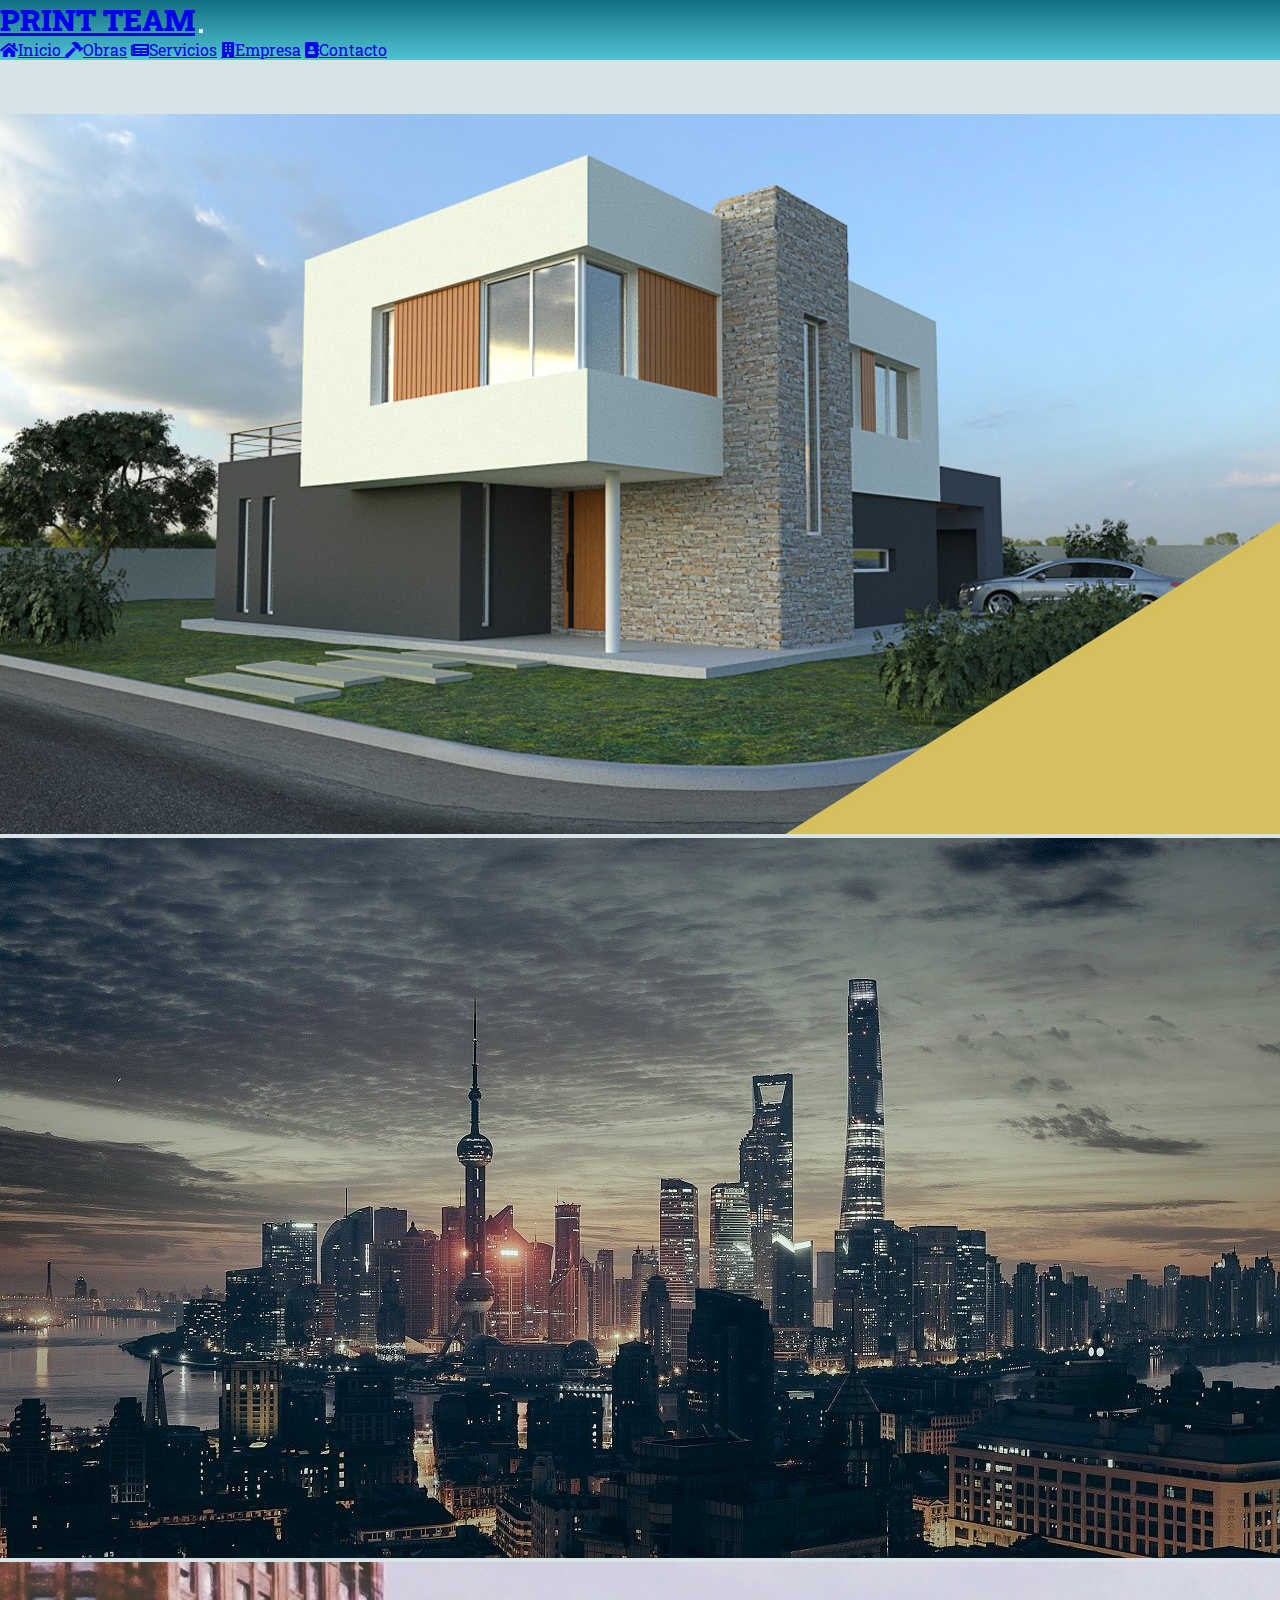
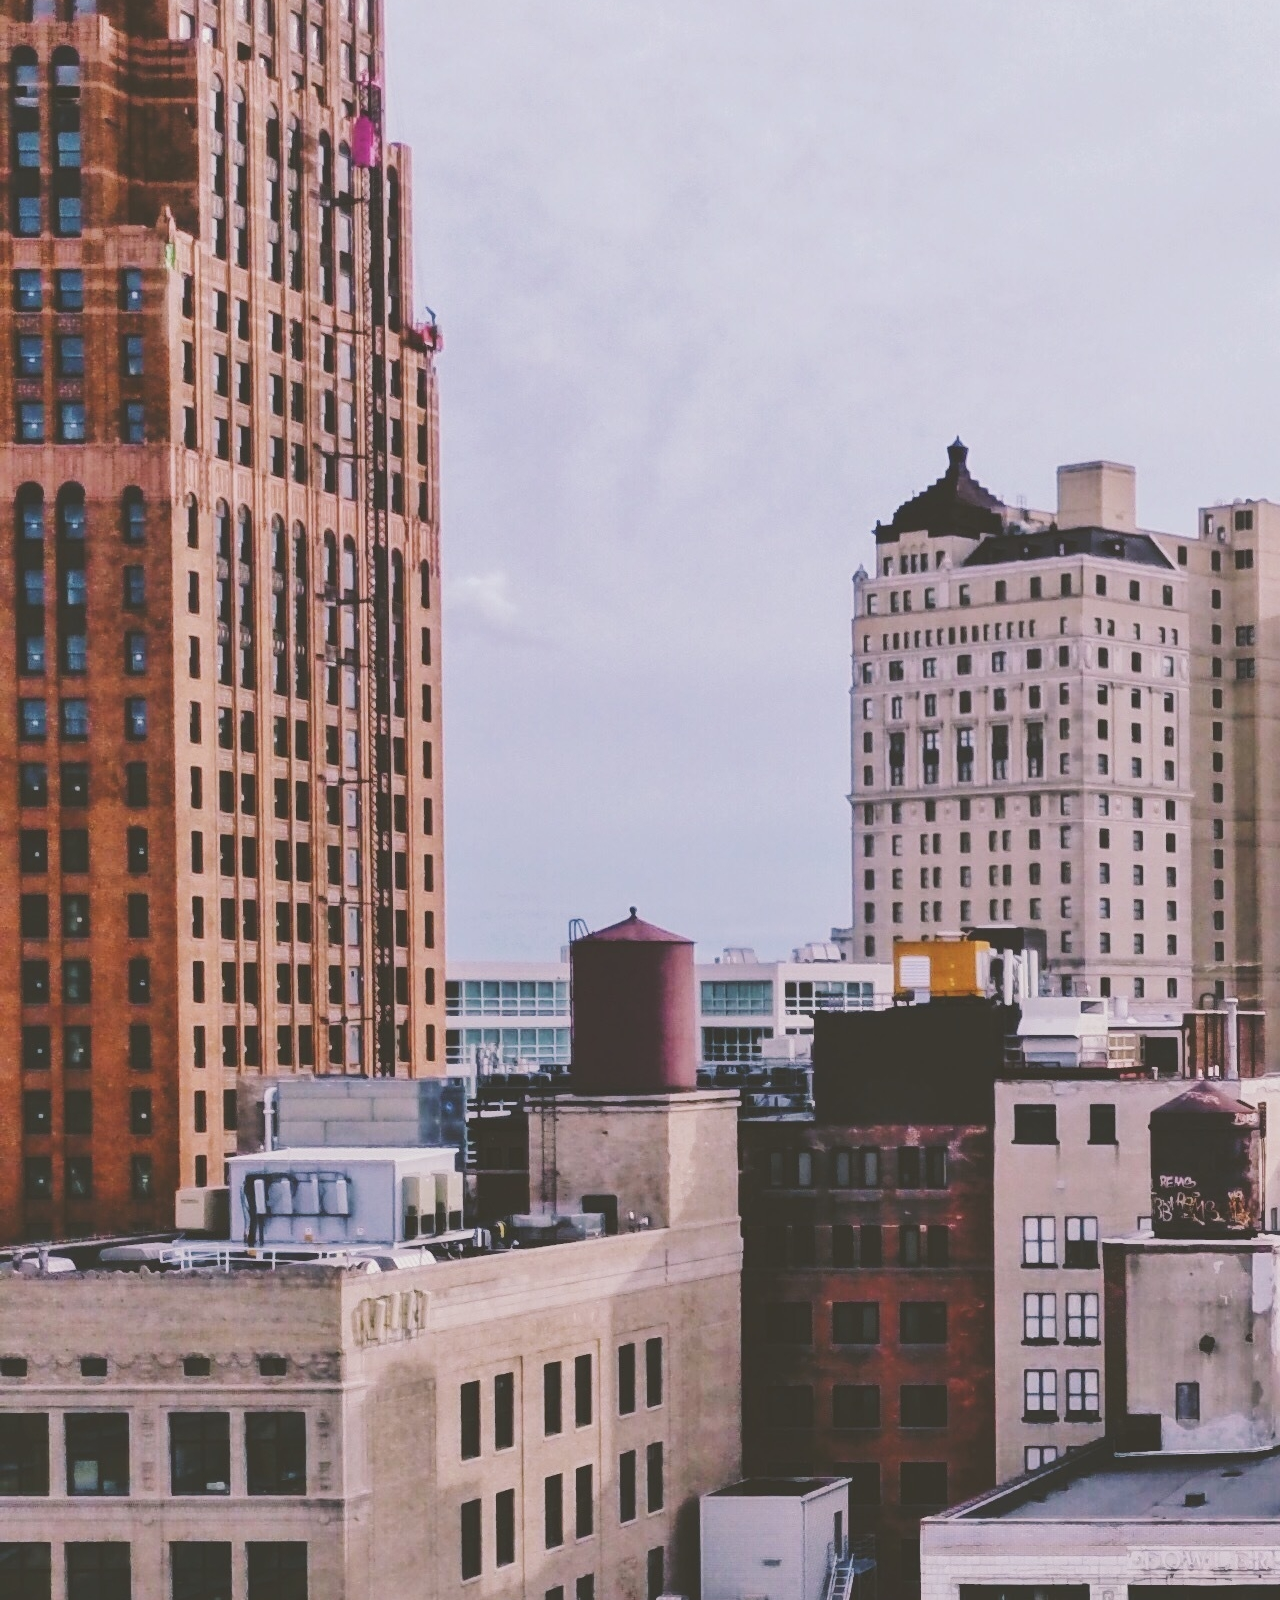
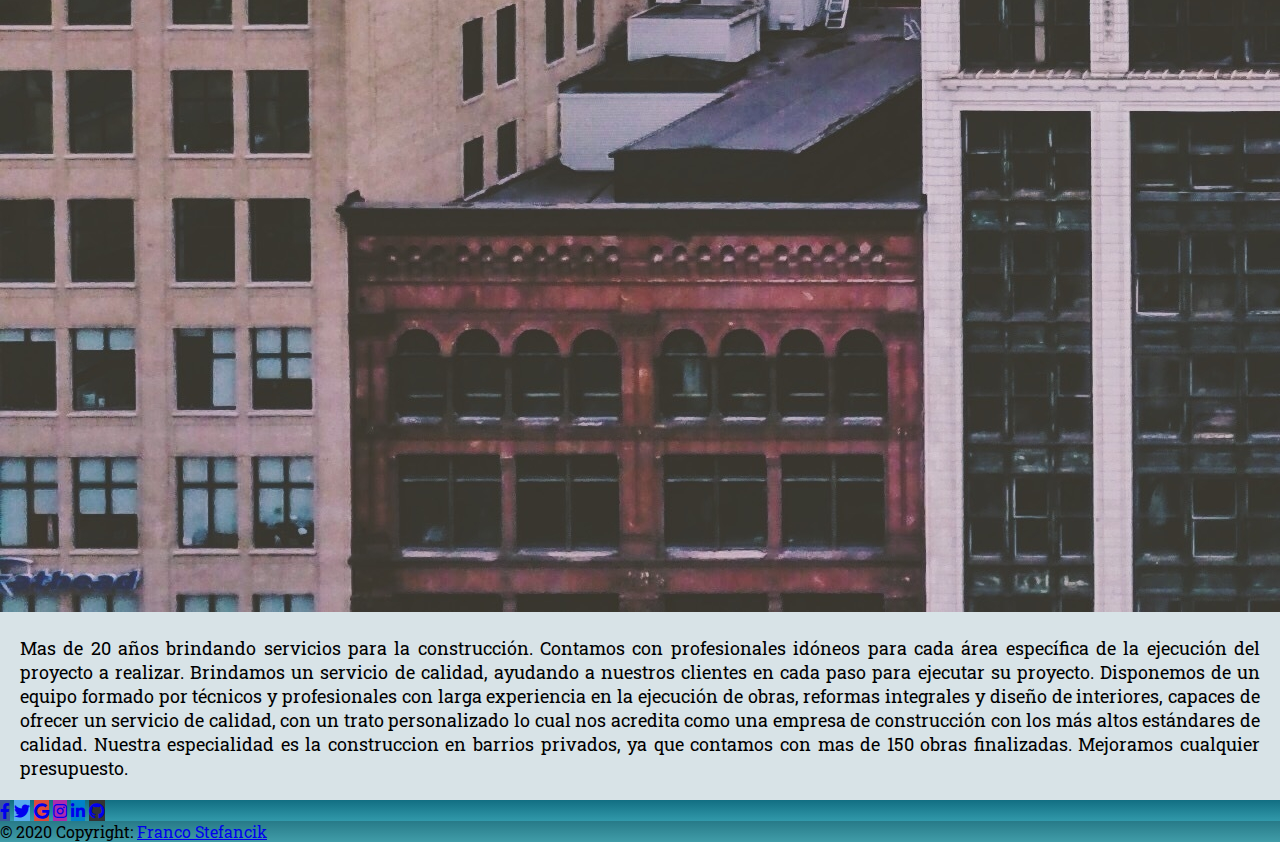
<file: index.html>
<!DOCTYPE html>
<html lang="es">
<!-- Inicio Head -->
<head>
    <meta charset="UTF-8">
    <meta http-equiv="X-UA-Compatible" content="IE=edge">
    <meta name="viewport" content="width=device-width, initial-scale=1, shrink-to-fit=no">
    <meta name="keywords" content="constructora construccion empresa constructora construir empresa construcciones barrio privado>"
    <meta name="robots" content="index">
    <meta name="author" content="Franco Stefancik">
    <meta name="description" content=" Proyectos de arquitectura para clientes Particulares y Empresas, asesoramiento. Barrios Privados. Print Team es una empresa constructora con mas de 5 años de trayectoria avalada por nuestros clientes. ">
    <title>Inicio</title>
    <link rel="preconnect" href="https://fonts.googleapis.com">
    <link rel="preconnect" href="https://fonts.gstatic.com" crossorigin>
    <link href="https://fonts.googleapis.com/css2?family=Roboto+Slab:wght@100;200;400;500;600;700;800&display=swap" rel="stylesheet">
    <link rel="stylesheet" href="https://cdn.jsdelivr.net/npm/bootstrap@4.6.0/dist/css/bootstrap.min.css" integrity="sha384-B0vP5xmATw1+K9KRQjQERJvTumQW0nPEzvF6L/Z6nronJ3oUOFUFpCjEUQouq2+l" crossorigin="anonymous">
    <link rel="stylesheet" href="https://use.fontawesome.com/releases/v5.8.1/css/all.css" />
    <link rel="stylesheet" href="css/estilo.css">
</head>
<!-- Fin Head -->
<!-- Inicio Body -->
<body>
    <!-- Inicio Header -->
    <div class="container-fluid">
    <div class="row">
        <div class="col-xs-12">
            <header class="fixed-top">
                <nav class="navbar navbar-expand-lg navbar-light bg-light navBackground">
                    <a class="navbar-brand nav__logo" href="index.html">PRINT TEAM</a>
                    <button class="navbar-toggler" type="button" data-toggle="collapse" data-target="#navbarNavAltMarkup" aria-controls="navbarNavAltMarkup" aria-expanded="false" aria-label="Toggle navigation">
                    <span class="navbar-toggler-icon"></span>
                    </button>
                    <div class="collapse navbar-collapse nav__sections" id="navbarNavAltMarkup">
                    <div class="navbar-nav">
                        <a class="nav-link active barraInicio__secciones inicio" href="index.html"><i class="fas fa-home"></i>Inicio <span class="sr-only">(current)</span></a>
                        <a class="nav-link barraInicio__secciones" href="views/obras.html"><i class="fas fa-hammer"></i>Obras</a>
                        <a class="nav-link barraInicio__secciones" href="views/servicios.html"><i class="fas fa-newspaper"></i>Servicios</a>
                        <a class="nav-link barraInicio__secciones" href="views/empresa.html"><i class="fas fa-building"></i>Empresa</a>
                        <a class="nav-link barraInicio__secciones" href="views/contacto.html"><i class="fas fa-address-book"></i>Contacto</a>
                    </div>
                    </div>
                </nav>    
            </header>
        </div>
    </div>
    </div>
    <!-- Cierre Header -->
    <!-- Inicio Article -->
    <article>
        <!-- Inicio Section -->
        <section>
            <div class="container-fluid pt-5 ">
                <div class="row align-items-center">
                    <div class=" paddingResponsive col-lg-6 col-xs-12 py-5">
                        <div id="carouselExampleIndicators" class="carousel slide" data-ride="carousel" >
                            <ol class="carousel-indicators">
                            <li data-target="#carouselExampleIndicators" data-slide-to="0" class="active"></li>
                            <li data-target="#carouselExampleIndicators" data-slide-to="1"></li>
                            <li data-target="#carouselExampleIndicators" data-slide-to="2"></li>
                            </ol>
                            <div class="carousel-inner">
                            <div class="carousel-item active">
                                <img src="assets/img/casaArquitectura.jpg" class="d-block w-100" alt="...">
                            </div>
                            <div class="carousel-item">
                                <img src="assets/img/ciudadAtardecer.jpg" class="d-block w-100" alt="...">
                            </div>
                            <div class="carousel-item">
                                <img src="assets/img/ciudad.jpg" class="d-block w-100" alt="...">
                            </div>
                            </div>
                            <a class="carousel-control-prev" href="#carouselExampleIndicators" role="button" data-slide="prev">
                            <span class="carousel-control-prev-icon" aria-hidden="true"></span>
                            <span class="sr-only">Previous</span>
                            </a>
                            <a class="carousel-control-next" href="#carouselExampleIndicators" role="button" data-slide="next">
                            <span class="carousel-control-next-icon" aria-hidden="true"></span>
                            <span class="sr-only">Next</span>
                            </a>
                        </div>
                    </div>
                
            
                <div class="col-lg-6 col-xs-12 pt-5 paddingResponsive__parrafo parrafoIndex">
                    <p class="parrafos">Mas de 20 años brindando servicios para la construcción.
                        Contamos con profesionales idóneos para cada área específica de la ejecución del proyecto a realizar.
                        Brindamos un servicio de calidad, ayudando a nuestros clientes en cada paso para ejecutar su proyecto. Disponemos de un equipo formado por técnicos y profesionales con larga experiencia en la ejecución de obras, reformas integrales y diseño de interiores,
                    capaces de ofrecer un servicio de calidad, con un trato personalizado lo cual nos acredita como una empresa de construcción con los más altos estándares de calidad. Nuestra especialidad es la construccion en barrios privados, ya que contamos con mas de 150 obras finalizadas. Mejoramos cualquier presupuesto. 
                    </p>
                </div>
            </div>
        </div>
        </section>
        <!-- Fin Section -->
    </article>
    <!-- Fin Article -->
    <!-- Inicio Footer -->
    <div class="container-fluid">
    <div class="row">
        <div class="col-lg-12 col-xs-12 footerPadding">
            <!-- Footer -->
            <footer class="bg-light text-center text-white footer">
                <!-- Grid container -->
                <div class="container p-4 pb-0">
                <!-- Section: Social media -->
                <section class="mb-4">
                    <!-- Facebook -->
                    <a
                    class="btn btn-primary btn-floating m-1"
                    style="background-color: #3b5998;"
                    target="_blank"
                    href="https://www.facebook.com/"
                    role="button"
                    ><i class="fab fa-facebook-f"></i
                    ></a>
            
                    <!-- Twitter -->
                    <a
                    class="btn btn-primary btn-floating m-1"
                    style="background-color: #55acee;"
                    target="_blank"
                    href="https://twitter.com/home"
                    role="button"
                    ><i class="fab fa-twitter"></i
                    ></a>
            
                    <!-- Google -->
                    <a
                    class="btn btn-primary btn-floating m-1"
                    style="background-color: #dd4b39;"
                    target="_blank"
                    href="views/erorr404.html"
                    role="button"
                    ><i class="fab fa-google"></i
                    ></a>
            
                    <!-- Instagram -->
                    <a
                    class="btn btn-primary btn-floating m-1"
                    style="background-color: #ac2bac;"
                    target="_blank"
                    href="https://www.instagram.com/"
                    role="button"
                    ><i class="fab fa-instagram"></i
                    ></a>
            
                    <!-- Linkedin -->
                    <a
                    class="btn btn-primary btn-floating m-1"
                    style="background-color: #0082ca;"
                    target="_blank"
                    href="views/erorr404.html"
                    role="button"
                    ><i class="fab fa-linkedin-in"></i
                    ></a>
                    <!-- Github -->
                    <a
                    class="btn btn-primary btn-floating m-1"
                    style="background-color: #333333;"
                    target="_blank"
                    href="views/erorr404.html"
                    role="button"
                    ><i class="fab fa-github"></i
                    ></a>
                </section>
                <!-- Section: Social media -->
                </div>
                <!-- Grid container -->
            
                <!-- Copyright -->
                <div class="text-center p-3" style="background-color: rgba(0, 0, 0, 0.2);">
                © 2020 Copyright:
                <a class="text-white" target="_blank" href="https://www.instagram.com/francostefancik/">Franco Stefancik</a>
                </div>
                <!-- Copyright -->
            </footer>
  <!-- Footer -->
        </div>
    </div>
    </div>
    <!-- Fin Footer -->
    <script src="https://code.jquery.com/jquery-3.5.1.slim.min.js" integrity="sha384-DfXdz2htPH0lsSSs5nCTpuj/zy4C+OGpamoFVy38MVBnE+IbbVYUew+OrCXaRkfj" crossorigin="anonymous"></script>
    <script src="https://cdn.jsdelivr.net/npm/bootstrap@4.6.0/dist/js/bootstrap.bundle.min.js" integrity="sha384-Piv4xVNRyMGpqkS2by6br4gNJ7DXjqk09RmUpJ8jgGtD7zP9yug3goQfGII0yAns" crossorigin="anonymous"></script>
</body>
<!-- Fin Body -->
</html>
</file>
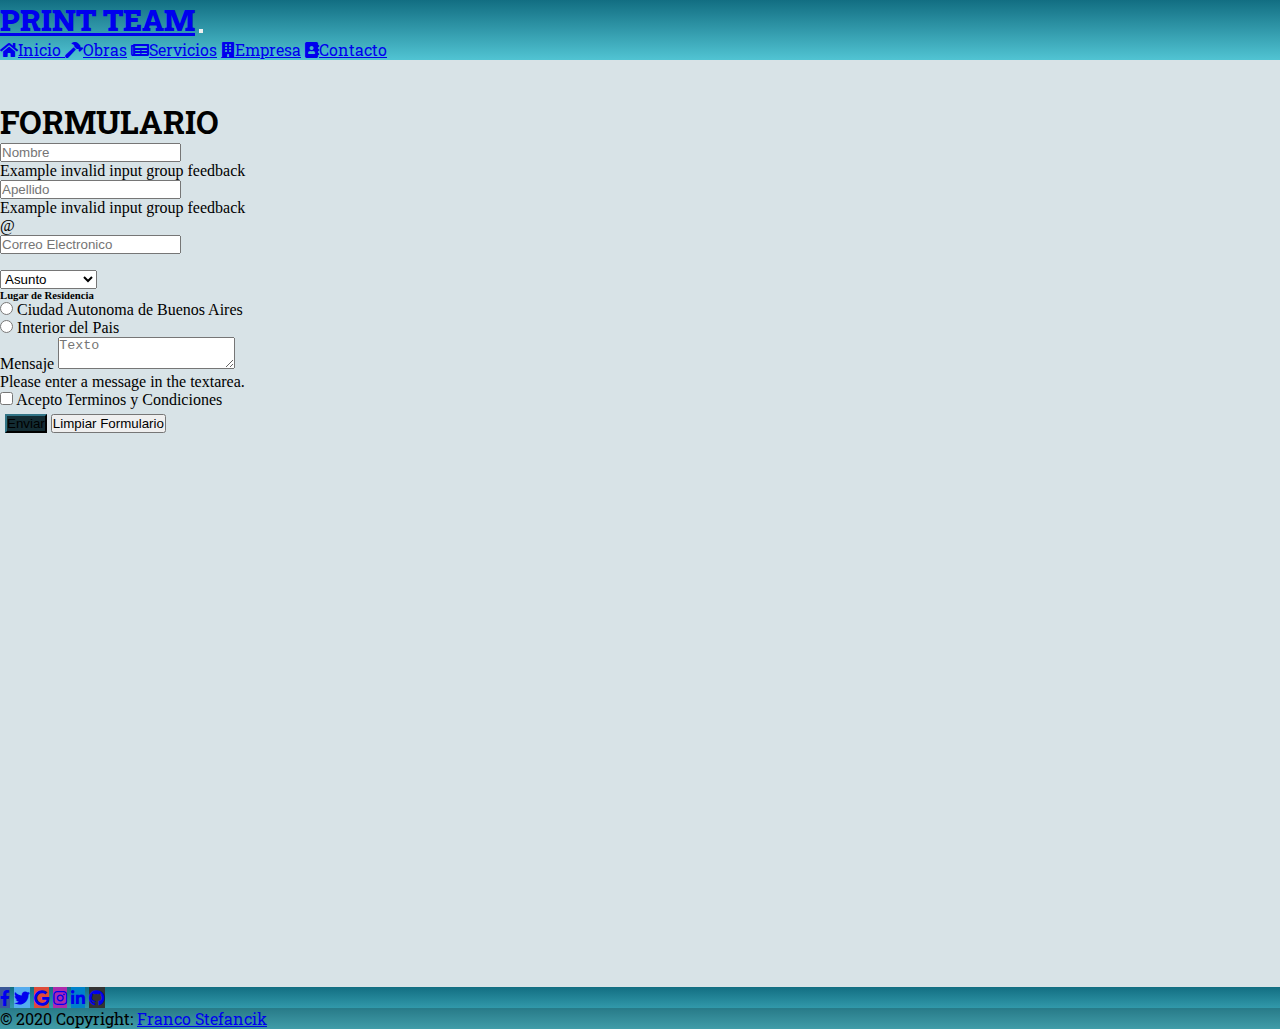
<file: views/contacto.html>
<!DOCTYPE html>
<html lang="es">
<!-- Inicio Head -->
<head>
    <meta charset="UTF-8">
    <meta http-equiv="X-UA-Compatible" content="IE=edge">
    <meta name="viewport" content="width=device-width, initial-scale=1, shrink-to-fit=no">
    <meta name="keywords" content="constructora construccion empresa constructora construir empresa construcciones barrio privado contacto presupuesto consultas">
    <meta name="robots" content="Conctact">
    <meta name="author" content="Franco Stefancik">
    <meta name="description" content="Print Team es una empresa constructora con mas de 5 años de trayectoria. En esta seccion, usted podra contactarse con la empresa.">
    <title>Contacto</title>
    <link rel="preconnect" href="https://fonts.googleapis.com">
    <link rel="preconnect" href="https://fonts.gstatic.com" crossorigin>
    <link href="https://fonts.googleapis.com/css2?family=Roboto+Slab:wght@100;200;400;500;600;700;800&display=swap" rel="stylesheet">
    <link rel="stylesheet" href="https://cdn.jsdelivr.net/npm/bootstrap@4.6.0/dist/css/bootstrap.min.css" integrity="sha384-B0vP5xmATw1+K9KRQjQERJvTumQW0nPEzvF6L/Z6nronJ3oUOFUFpCjEUQouq2+l" crossorigin="anonymous">
    <link rel="stylesheet" href="https://use.fontawesome.com/releases/v5.8.1/css/all.css" />
    <link rel="stylesheet" href="../css/estilo.css">
</head>
<!-- Fin Head -->
<!-- Inicio Body -->
<body>
    <!-- Inicio Header -->
    <header class="header fixed-top">
      <nav class="navbar navbar-expand-lg navbar-light bg-light navBackground ">
          <a class="navbar-brand nav__logo" href="../index.html">PRINT TEAM</a>
          <button class="navbar-toggler" type="button" data-toggle="collapse" data-target="#navbarNavAltMarkup" aria-controls="navbarNavAltMarkup" aria-expanded="false" aria-label="Toggle navigation">
            <span class="navbar-toggler-icon"></span>
          </button>
          <div class="collapse navbar-collapse nav__sections" id="navbarNavAltMarkup">
            <div class="navbar-nav">
              <a class="nav-link barraInicio__secciones inicio" href="../index.html"><i class="fas fa-home"></i>Inicio <span class="sr-only">(current)</span></a>
              <a class="nav-link barraInicio__secciones" href="obras.html"><i class="fas fa-hammer"></i>Obras</a>
              <a class="nav-link barraInicio__secciones" href="servicios.html"><i class="fas fa-newspaper"></i>Servicios</a>
              <a class="nav-link barraInicio__secciones" href="empresa.html"><i class="fas fa-building"></i>Empresa</a>
              <a class="nav-link barraInicio__secciones active" href="contacto.html"><i class="fas fa-address-book"></i>Contacto</a>
            </div>
          </div>
        </nav>
  <!-- Fin Nav -->
  </header>
    <!-- Cierre Header -->
    <!-- Inicio Article -->
    <article>
        <!-- Inicio Section -->
        <section>
            <div class="container">
            <div class="row">
                <div class="col-lg-6 col-xs-12 pt-5 margin__form">
                  <div class="">
                    <h1 class="titulos slide-in-left">FORMULARIO</h1>
                    <form class="was-validated">
                        <div class="mb-3 slide-in-left">
                        <div class="input-group is-invalid">
                            <input type="text" class="form-control is-invalid"  aria-describedby="validatedInputGroupPrepend" placeholder="Nombre" required>
                        </div>
                        </div>
                        <div class="invalid-feedback">
                            Example invalid input group feedback
                          </div>
                        <div class="mb-3 slide-in-left">
                        <div class="input-group is-invalid">
                            <input type="text" class="form-control is-invalid"  aria-describedby="validatedInputGroupPrepend" placeholder="Apellido" required>
                        </div>
                        </div>
                        <div class="invalid-feedback">
                            Example invalid input group feedback
                          </div>
                        <div class="mb-3">
                            <div class="input-group is-invalid slide-in-left">
                              <div class="input-group-prepend slide-in-left">
                                <span class="input-group-text email" id="validatedInputGroupPrepend">@</span>
                              </div>
                              <input type="email" class="form-control is-invalid email" aria-describedby="validatedInputGroupPrepend" placeholder="Correo Electronico" required>
                            </div>
                            <div class="invalid-feedback">
                            </div>
                            <div class="mb-3 slide-in-left">
                                <select class="custom-select" required>
                                  <option value="">Asunto</option>
                                  <option value="1">Presupuesto</option>
                                  <option value="2">Consulta</option>
                                  <option value="3">Otro</option>
                                </select>
                                <div class="invalid-feedback"></div>
                              </div>
                        </div>
                        <div class="slide-in-left"><h6>Lugar de Residencia</h6></div>
                        <div class="custom-control custom-radio slide-in-left">
                          <input type="radio" class="custom-control-input" id="customControlValidation2" name="radio-stacked" required>
                          <label class="custom-control-label" for="customControlValidation2">Ciudad Autonoma de Buenos Aires</label>
                        </div>
                        <div class="custom-control custom-radio mb-3 slide-in-left">
                          <input type="radio" class="custom-control-input" id="customControlValidation3" name="radio-stacked" required>
                          <label class="custom-control-label" for="customControlValidation3">Interior del Pais</label>
                          <div class="invalid-feedback"></div>
                        </div>
                        <div class="mb-3 slide-in-left">
                            <label for="validationTextarea">Mensaje</label>
                            <textarea class="form-control is-invalid" id="validationTextarea" placeholder="Texto" required></textarea>
                            <div class="invalid-feedback">
                              Please enter a message in the textarea.
                            </div>                        
                          </div>
                          <div class="custom-control custom-checkbox mb-3 slide-in-left">
                            <input type="checkbox" class="custom-control-input" id="customControlValidation1" required>
                            <label class="custom-control-label" for="customControlValidation1">Acepto Terminos y Condiciones</label>
                            <div class="invalid-feedback"></div>
                          </div>
                          <div class="container button">
                            <div class="row">
                              <div class="col-lg-8">
                                <button type="submit" class="btn btn-primary btn-lg submitButton slide-in-left">Enviar</button>
                                <button type="reset" class="btn btn-secondary btn-lg slide-in-left">Limpiar Formulario</button>   
                              </div>              
                            </div>
                          </div>
                      </form>
                      </div>                   
                </div>
                <div class="col-lg-6 col-xs-12 mapPosition pt-5 responsiveMap slide-in-right">
                    <iframe class="map responsiveMap" alt="ubicacion empresa" src="https://www.google.com/maps/embed?pb=!1m18!1m12!1m3!1d3285.852967027827!2d-58.46133528477157!3d-34.557277980471504!2m3!1f0!2f0!3f0!3m2!1i1024!2i768!4f13.1!3m3!1m2!1s0x95bcb42ba720c1ad%3A0xf240619a440a48b1!2sVuelta%20de%20Obligado%202537%2C%20C1428%20ADO%2C%20Buenos%20Aires!5e0!3m2!1ses-419!2sar!4v1626289105309!5m2!1ses-419!2sar" width="600" height="450" style="border:0;" allowfullscreen="" loading="lazy"></iframe>
                </div>
            </div>
            </div>
        </section>
        <!-- Fin Section -->
    </article>
    <!-- Fin Article -->
    <!-- Inicio Footer -->
              <footer class="bg-light text-center text-white footer">
                  <!-- Grid container -->
                  <div class="container p-4 pb-0">
                  <!-- Section: Social media -->
                  <section class="mb-4">
                      <!-- Facebook -->
                      <a
                      class="btn btn-primary btn-floating m-1"
                      style="background-color: #3b5998;"
                      target="_blank"
                      href="https://www.facebook.com/"
                      role="button"
                      ><i class="fab fa-facebook-f"></i
                      ></a>
              
                      <!-- Twitter -->
                      <a
                      class="btn btn-primary btn-floating m-1"
                      style="background-color: #55acee;"
                      target="_blank"
                      href="https://twitter.com/home"
                      role="button"
                      ><i class="fab fa-twitter"></i
                      ></a>
              
                      <!-- Google -->
                      <a
                      class="btn btn-primary btn-floating m-1"
                      style="background-color: #dd4b39;"
                      target="_blank"
                      href="erorr404.html"
                      role="button"
                      ><i class="fab fa-google"></i
                      ></a>
              
                      <!-- Instagram -->
                      <a
                      class="btn btn-primary btn-floating m-1"
                      style="background-color: #ac2bac;"
                      target="_blank"
                      href="https://www.instagram.com/"
                      role="button"
                      ><i class="fab fa-instagram"></i
                      ></a>
              
                      <!-- Linkedin -->
                      <a
                      class="btn btn-primary btn-floating m-1"
                      style="background-color: #0082ca;"
                      target="_blank"
                      href="erorr404.html"
                      role="button"
                      ><i class="fab fa-linkedin-in"></i
                      ></a>
                      <!-- Github -->
                      <a
                      class="btn btn-primary btn-floating m-1"
                      style="background-color: #333333;"
                      target="_blank"
                      href="erorr404.html"
                      role="button"
                      ><i class="fab fa-github"></i
                      ></a>
                  </section>
                  <!-- Section: Social media -->
                  </div>
                  <!-- Grid container -->
              
                  <!-- Copyright -->
                  <div class="text-center p-3" style="background-color: rgba(0, 0, 0, 0.2);">
                  © 2020 Copyright:
                  <a class="text-white" target="_blank" href="https://www.instagram.com/francostefancik/">Franco Stefancik</a>
                  </div>
                  <!-- Copyright -->
              </footer>
      <!-- Fin Footer -->
    <script src="https://code.jquery.com/jquery-3.5.1.slim.min.js" integrity="sha384-DfXdz2htPH0lsSSs5nCTpuj/zy4C+OGpamoFVy38MVBnE+IbbVYUew+OrCXaRkfj" crossorigin="anonymous"></script>
    <script src="https://cdn.jsdelivr.net/npm/bootstrap@4.6.0/dist/js/bootstrap.bundle.min.js" integrity="sha384-Piv4xVNRyMGpqkS2by6br4gNJ7DXjqk09RmUpJ8jgGtD7zP9yug3goQfGII0yAns" crossorigin="anonymous"></script>
</body>
<!-- Fin Body -->
</html>
</file>
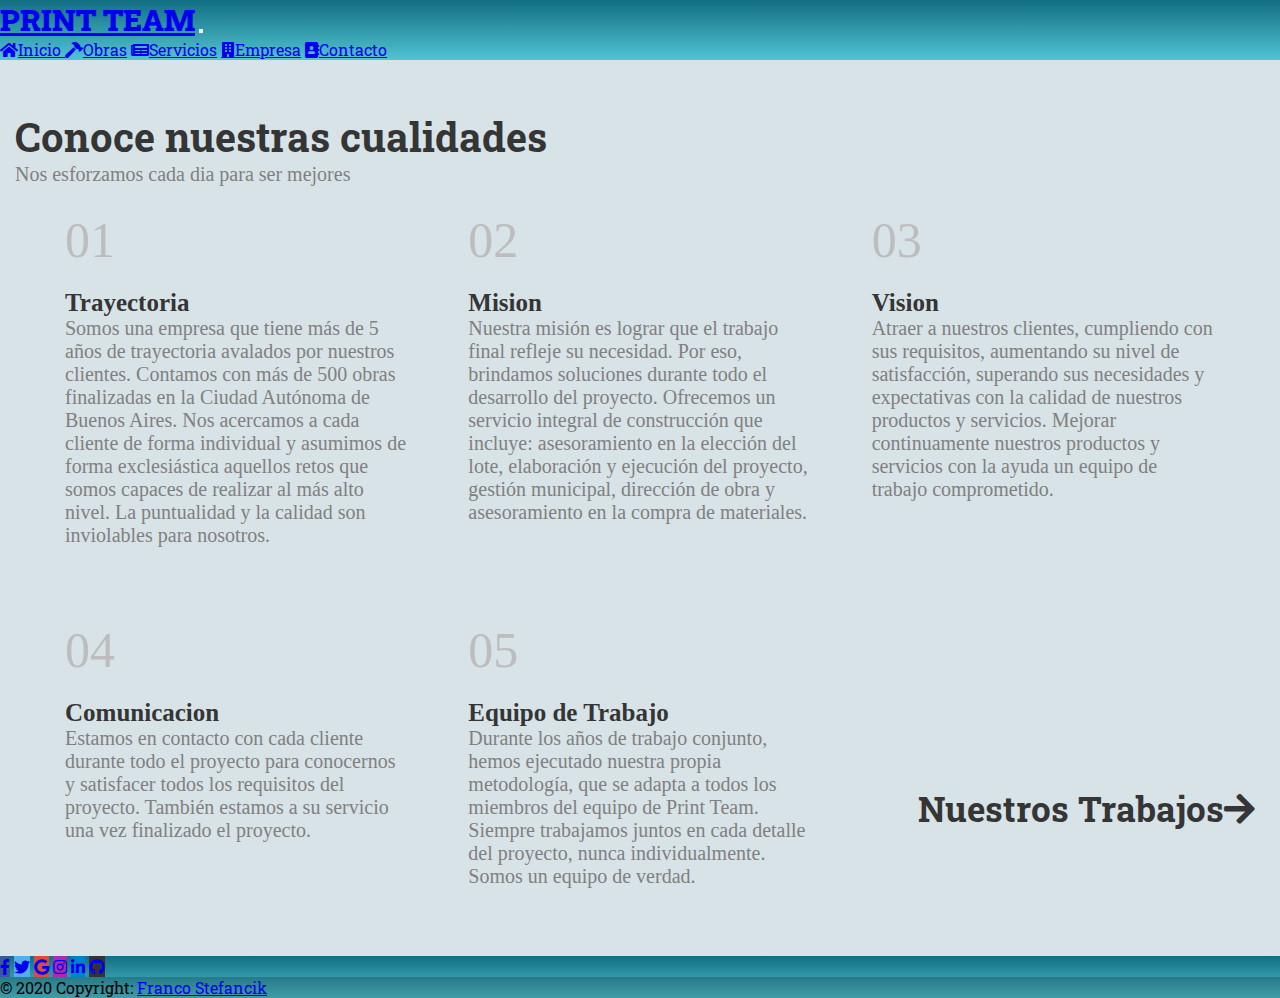
<file: views/empresa.html>
<!DOCTYPE html>
<html lang="es">
<!-- Inicio Head -->
<head>
    <meta charset="UTF-8">
    <meta http-equiv="X-UA-Compatible" content="IE=edge">
    <meta name="viewport" content="width=device-width, initial-scale=1, shrink-to-fit=no">
    <meta name="keywords" content="constructora construccion empresa constructora construir empresa construcciones barrio privado valores empresa quienes somos">
    <meta name="robots" content="aboutus">
    <meta name="author" content="Franco Stefancik">
    <meta name="description" content="Print Team es una empresa constructora con mas de 5 años de trayectoria. En esta seccion podra conocer la historia de nuestra empresa, nuestros valores y lo que usted significa para nosotros.">
    <title>Empresa</title>
    <link rel="preconnect" href="https://fonts.googleapis.com">
    <link rel="preconnect" href="https://fonts.gstatic.com" crossorigin>
    <link href="https://fonts.googleapis.com/css2?family=Roboto+Slab:wght@100;200;400;500;600;700;800&display=swap" rel="stylesheet">
    <link rel="stylesheet" href="https://cdn.jsdelivr.net/npm/bootstrap@4.6.0/dist/css/bootstrap.min.css" integrity="sha384-B0vP5xmATw1+K9KRQjQERJvTumQW0nPEzvF6L/Z6nronJ3oUOFUFpCjEUQouq2+l" crossorigin="anonymous">
    <link rel="stylesheet" href="https://use.fontawesome.com/releases/v5.8.1/css/all.css" />
    <link rel="stylesheet" href="../css/estilo.css">
</head>
<!-- Fin Head -->
<!-- Inicio Body -->
<body class="containerEmpresa">
    <!-- Inicio Header -->
    <header class="header headerEmpresa fixed-top">
        <nav class="navbar navbar-expand-lg navbar-light bg-light navBackground">
            <a class="navbar-brand nav__logo" href="../index.html">PRINT TEAM</a>
            <button class="navbar-toggler" type="button" data-toggle="collapse" data-target="#navbarNavAltMarkup" aria-controls="navbarNavAltMarkup" aria-expanded="false" aria-label="Toggle navigation">
              <span class="navbar-toggler-icon"></span>
            </button>
            <div class="collapse navbar-collapse nav__sections" id="navbarNavAltMarkup">
              <div class="navbar-nav">
                <a class="nav-link barraInicio__secciones inicio" href="../index.html"><i class="fas fa-home"></i>Inicio <span class="sr-only">(current)</span></a>
                <a class="nav-link barraInicio__secciones" href="obras.html"><i class="fas fa-hammer"></i>Obras</a>
                <a class="nav-link barraInicio__secciones" href="servicios.html"><i class="fas fa-newspaper"></i>Servicios</a>
                <a class="nav-link barraInicio__secciones active" href="empresa.html"><i class="fas fa-building"></i>Empresa</a>
                <a class="nav-link barraInicio__secciones" href="contacto.html"><i class="fas fa-address-book"></i>Contacto</a>
              </div>
            </div>
          </nav>
    <!-- Fin Nav -->
    </header>
        <h1 class="pageTitle pt-5 text-focus-in">Conoce nuestras cualidades</h1><br>
        <p class="box__par text-focus-in" style="padding-left: 15px; margin-bottom: 0px;">Nos esforzamos cada dia para ser mejores</p><br>
        <div class="box-container text-focus-in">
            <div class="box__item">
                <p class="box__number">01</p>
                <h2 class="box__title">Trayectoria</h2>
                <div class="box__par">
                    <p>Somos una empresa que tiene más de 5 años de trayectoria avalados por nuestros clientes.
                    Contamos con más de 500 obras finalizadas en la Ciudad Autónoma de Buenos Aires. Nos acercamos a cada cliente de forma individual y asumimos de forma exclesiástica aquellos retos que somos capaces de realizar al más alto nivel. La puntualidad y la calidad son inviolables para nosotros.</p>
                </div>
            </div>
            <div class="box__item">
                <p class="box__number">02</p>
                <h2 class="box__title">Mision</h2>
                <div class="box__par">
                    <p>Nuestra misión es lograr que el trabajo final refleje su necesidad. Por eso, brindamos soluciones durante todo el desarrollo del proyecto.
                    Ofrecemos un servicio integral de construcción que incluye:  asesoramiento en la elección del lote, elaboración y ejecución del proyecto, gestión municipal, dirección de obra y asesoramiento en la compra de materiales.</p>
                </div>
            </div>
            <div class="box__item">
                <p class="box__number">03</p>
                <h2 class="box__title">Vision</h2>
                <div class="box__par">
                    <p>Atraer a nuestros clientes, cumpliendo con sus requisitos, aumentando su nivel de satisfacción, superando sus necesidades y expectativas con la calidad de nuestros productos y servicios.
                    Mejorar continuamente nuestros productos y servicios con la ayuda un equipo de trabajo comprometido.</p>
                </div>
            </div>
            <div class="box__item">
                <p class="box__number">04</p>
                <h2 class="box__title">Comunicacion</h2>
                <div class="box__par">
                    <p>Estamos en contacto con cada cliente durante todo el proyecto para conocernos y satisfacer todos los requisitos del proyecto. También estamos a su servicio una vez finalizado el proyecto.</p>
                </div>
            </div>
            <div class="box__item">
                <p class="box__number">05</p>
                <h2 class="box__title">Equipo de Trabajo</h2>
                <div class="box__par">
                    <p>Durante los años de trabajo conjunto, hemos ejecutado nuestra propia metodología, que se adapta a todos los miembros del equipo de Print Team.
                        Siempre trabajamos juntos en cada detalle del proyecto, nunca individualmente. Somos un equipo de verdad.</p>
                </div>
            </div>
            <div class="box__item boxItem-enlace">
                <h2 class="box__titleEnlace"><a class="textoEmpresa" href="obras.html">Nuestros Trabajos<i class="fas fa-arrow-right"></i></h2>
            </div>
        </div>
    </div>
    <!-- Inicio Footer -->
                <!-- Footer -->
                <footer class="bg-light text-center text-white footerColor">
                    <!-- Grid container -->
                    <div class="container p-4 pb-0">
                    <!-- Section: Social media -->
                    <section class="mb-4">
                        <!-- Facebook -->
                        <a
                        class="btn btn-primary btn-floating m-1"
                        style="background-color: #3b5998;"
                        target="_blank"
                        href="https://www.facebook.com/"
                        role="button"
                        ><i class="fab fa-facebook-f"></i
                        ></a>
                
                        <!-- Twitter -->
                        <a
                        class="btn btn-primary btn-floating m-1"
                        style="background-color: #55acee;"
                        target="_blank"
                        href="https://twitter.com/home"
                        role="button"
                        ><i class="fab fa-twitter"></i
                        ></a>
                
                        <!-- Google -->
                        <a
                        class="btn btn-primary btn-floating m-1"
                        style="background-color: #dd4b39;"
                        target="_blank"
                        href="erorr404.html"
                        role="button"
                        ><i class="fab fa-google"></i
                        ></a>
                
                        <!-- Instagram -->
                        <a
                        class="btn btn-primary btn-floating m-1"
                        style="background-color: #ac2bac;"
                        target="_blank"
                        href="https://www.instagram.com/"
                        role="button"
                        ><i class="fab fa-instagram"></i
                        ></a>
                
                        <!-- Linkedin -->
                        <a
                        class="btn btn-primary btn-floating m-1"
                        style="background-color: #0082ca;"
                        target="_blank"
                        href="erorr404.html"
                        role="button"
                        ><i class="fab fa-linkedin-in"></i
                        ></a>
                        <!-- Github -->
                        <a
                        class="btn btn-primary btn-floating m-1"
                        style="background-color: #333333;"
                        target="_blank"
                        href="erorr404.html"
                        role="button"
                        ><i class="fab fa-github"></i
                        ></a>
                    </section>
                    <!-- Section: Social media -->
                    </div>
                    <!-- Grid container -->
                
                    <!-- Copyright -->
                    <div class="text-center p-3" style="background-color: rgba(0, 0, 0, 0.2);">
                    © 2020 Copyright:
                    <a class="text-white" target="_blank" href="https://www.instagram.com/francostefancik/">Franco Stefancik</a>
                    </div>
                    <!-- Copyright -->
                </footer>
      <!-- Footer -->
        <!-- Fin Footer -->
    <script src="https://code.jquery.com/jquery-3.5.1.slim.min.js" integrity="sha384-DfXdz2htPH0lsSSs5nCTpuj/zy4C+OGpamoFVy38MVBnE+IbbVYUew+OrCXaRkfj" crossorigin="anonymous"></script>
    <script src="https://cdn.jsdelivr.net/npm/bootstrap@4.6.0/dist/js/bootstrap.bundle.min.js" integrity="sha384-Piv4xVNRyMGpqkS2by6br4gNJ7DXjqk09RmUpJ8jgGtD7zP9yug3goQfGII0yAns" crossorigin="anonymous"></script>
</body>
<!-- Fin Body -->
</html>
</file>
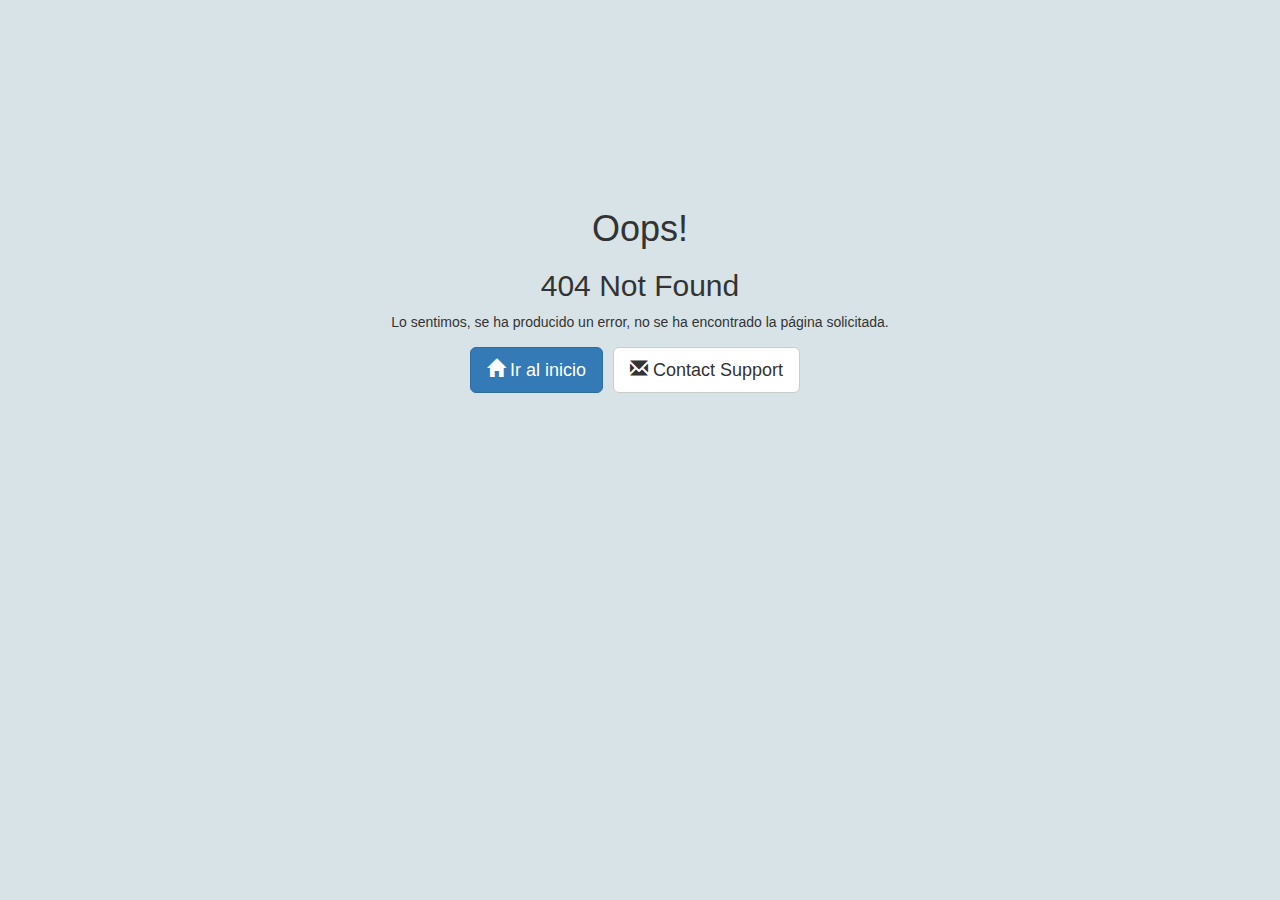
<file: views/erorr404.html>
<!DOCTYPE html>
<html lang="es">
<head>
    <meta charset="UTF-8">
    <meta http-equiv="X-UA-Compatible" content="IE=edge">
    <meta name="viewport" content="width=device-width, initial-scale=1.0">
    <title>Error</title>
    <link href="//netdna.bootstrapcdn.com/bootstrap/3.0.0/css/bootstrap.min.css" rel="stylesheet" id="bootstrap-css">
    <link rel="stylesheet" href="../css/estilo.css">
</head>
<body>
<section class="flexError">
    <div class="container ubicacionError">
        <div class="row boxModelError">
            <div class="col-xl-12 col-xs-12" >
                <div class="error-template">
                    <h1>
                        Oops!</h1>
                    <h2>
                        404 Not Found</h2>
                    <div class="error-details">
                        Lo sentimos, se ha producido un error, no se ha encontrado la página solicitada.
                    </div>
                    <div class="error-actions">
                        <a href="../index.html" class="btn btn-primary btn-lg"><span class="glyphicon glyphicon-home"></span>
                            Ir al inicio </a><a href="contacto.html" class="btn btn-default btn-lg"><span class="glyphicon glyphicon-envelope"></span> Contact Support </a>
                    </div>
                </div>
            </div>
        </div>
    </div>
</section>
<script src="//netdna.bootstrapcdn.com/bootstrap/3.0.0/js/bootstrap.min.js"></script>
<script src="//code.jquery.com/jquery-1.11.1.min.js"></script>
</body>
</html>
</file>
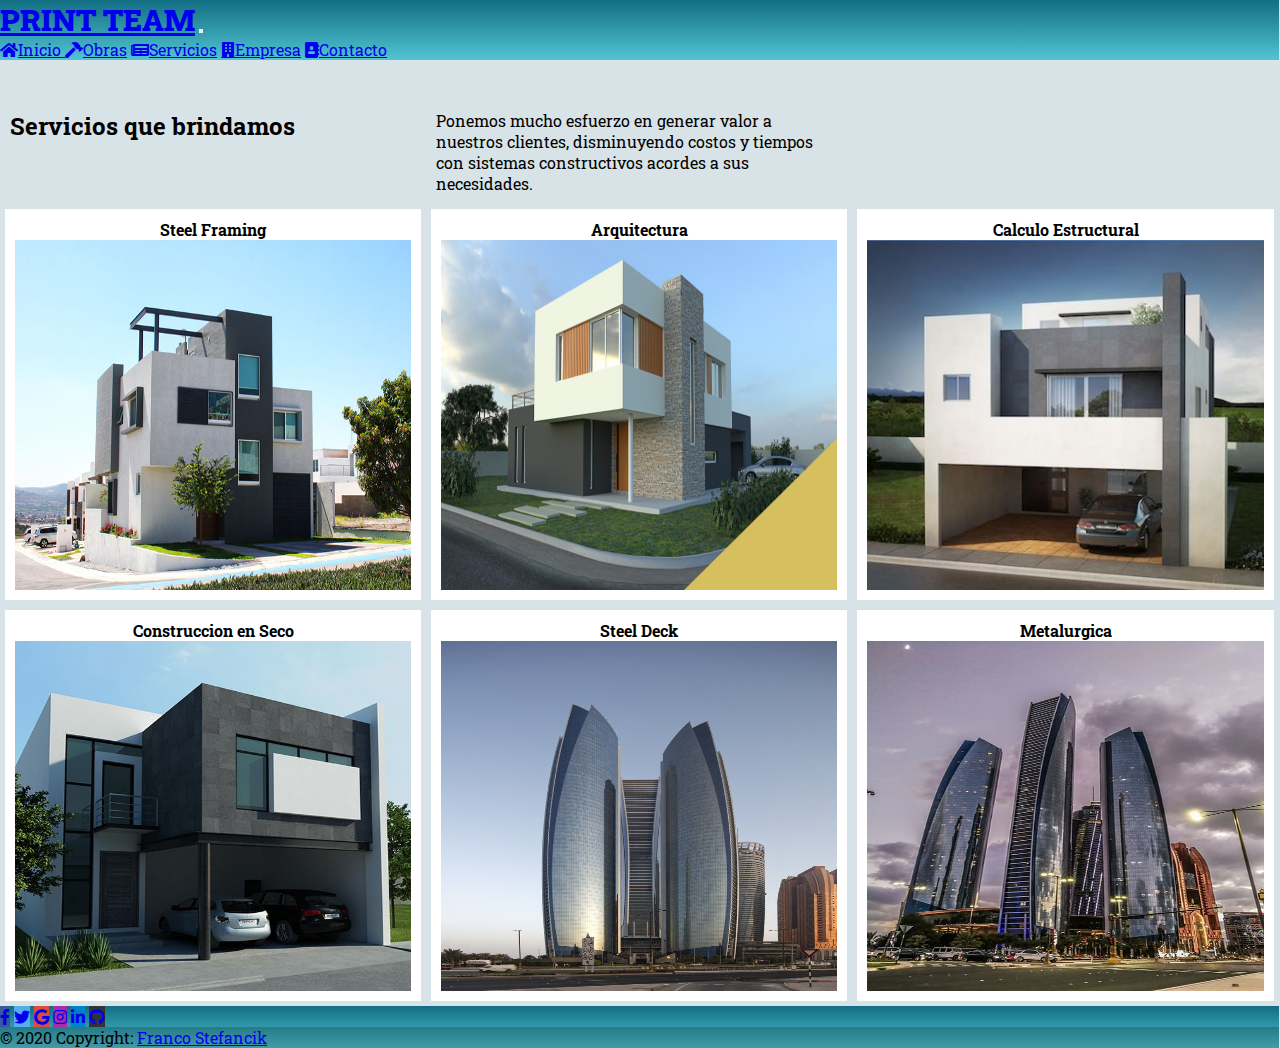
<file: views/servicios.html>
<!DOCTYPE html>
<html lang="es">
<!-- Inicio Head -->
<head>
    <meta charset="UTF-8">
    <meta name="viewport" content="width=device-width, initial-scale=1, shrink-to-fit=no">
    <meta name="keywords" content="constructora construccion empresa constructora construir empresa construcciones barrio privado servicios categorias departamentos casas edificios vivienda">
    <meta name="robots" content="news">
    <meta name="author" content="Franco Stefancik">
    <meta name="description" content="Print Team es una empresa constructora con mas de 5 años de trayectoria. En esta seccion usted podra identificar los distintos metodos de construccion y la especializacion de la empresa en los rubros.">
    <title>Servicios</title>
    <link rel="preconnect" href="https://fonts.googleapis.com">
    <link rel="preconnect" href="https://fonts.gstatic.com" crossorigin>
    <link href="https://fonts.googleapis.com/css2?family=Roboto+Slab:wght@100;200;400;500;600;700;800&display=swap" rel="stylesheet">
    <link rel="stylesheet" href="https://cdn.jsdelivr.net/npm/bootstrap@4.6.0/dist/css/bootstrap.min.css" integrity="sha384-B0vP5xmATw1+K9KRQjQERJvTumQW0nPEzvF6L/Z6nronJ3oUOFUFpCjEUQouq2+l" crossorigin="anonymous">
    <link rel="stylesheet" href="https://use.fontawesome.com/releases/v5.8.1/css/all.css" />
    <link rel="stylesheet" href="../css/estilo.css">
</head>
<!-- Fin Head -->
<!-- Inicio Body -->
<body class="servicios">
    <!-- Inicio Header -->
    <header class="header fixed-top">
        <nav class="navbar navbar-expand-lg navbar-light bg-light navBackground">
            <a class="navbar-brand nav__logo" href="../index.html">PRINT TEAM</a>
            <button class="navbar-toggler" type="button" data-toggle="collapse" data-target="#navbarNavAltMarkup" aria-controls="navbarNavAltMarkup" aria-expanded="false" aria-label="Toggle navigation">
              <span class="navbar-toggler-icon"></span>
            </button>
            <div class="collapse navbar-collapse nav__sections" id="navbarNavAltMarkup">
              <div class="navbar-nav">
                <a class="nav-link barraInicio__secciones inicio" href="../index.html"><i class="fas fa-home"></i>Inicio <span class="sr-only">(current)</span></a>
                <a class="nav-link barraInicio__secciones" href="obras.html"><i class="fas fa-hammer"></i>Obras</a>
                <a class="nav-link barraInicio__secciones active" href="servicios.html"><i class="fas fa-newspaper"></i>Servicios</a>
                <a class="nav-link barraInicio__secciones" href="empresa.html"><i class="fas fa-building"></i>Empresa</a>
                <a class="nav-link barraInicio__secciones" href="contacto.html"><i class="fas fa-address-book"></i>Contacto</a>
              </div>
            </div>
          </nav>
    <!-- Fin Nav -->
    </header>
    <!-- Cierre Header -->
    <div class="pt-5 margin__titulo">
        <h2 class="titulo tituloServicios">Servicios
            que brindamos</h2>
    </div>
    <div class="descripcion pt-5 margin__descripcion">
        <p class="parrafos">Ponemos mucho esfuerzo en generar valor a nuestros clientes, disminuyendo costos y tiempos con sistemas constructivos acordes a sus necesidades.</p>
    </div>
    <div class="card1">
        <div class="card1__ubicacion scale-up-center">
            <h4 class="card__titulo">Steel Framing</h4>
            <img class="img__servicios" src="../assets/img/casaSteelFarming.jpg" alt="imagen de steel framing">
        </div>
    </div>
    <div class="card2">
        <div class="card2__ubicacion scale-up-center">
            <h4 class="card__titulo">Arquitectura</h4>
            <img class="img__servicios" src="../assets/img/casaArquitectura.jpg" alt="casa con arquitectura moderna">
        </div>
    </div>
    <div class="card3">
        <div class="card3__ubicacion scale-up-center">
            <h4 class="card__titulo">Calculo Estructural</h4>
            <img class="img__servicios" src="../assets/img/casaEstructural.jpg" alt="casa haciendo referencia a calculo estructural">
        </div>
    </div>
    <div class="card4">
        <div class="card4__ubicacion scale-up-center">
            <h4 class="card__titulo">Construccion en Seco</h4>
            <img class="img__servicios" src="../assets/img/construccionSeco.jpg" alt="casa con construccion en seco">
        </div>
    </div>
    <div class="card5">
        <div class="card5__ubicacion scale-up-center">
            <h4 class="card__titulo">Steel Deck</h4>
            <img class="img__servicios" src="../assets/img/steelDeck.jpg" alt="steel deck">
        </div>
    </div>
    <div class="card6">
        <div class="card6__ubicacion scale-up-center">
            <h4 class="card__titulo">Metalurgica</h4>
            <img class="img__servicios" src="../assets/img/metalurgica.jpg" alt="edificios aplicando metalurgica">
        </div>
    </div>
    <!-- Inicio Footer -->
                <!-- Footer -->
                <footer class="bg-light text-center text-white footer">
                    <!-- Grid container -->
                    <div class="container p-4 pb-0">
                    <!-- Section: Social media -->
                    <section class="mb-4">
                        <!-- Facebook -->
                        <a
                        class="btn btn-primary btn-floating m-1"
                        style="background-color: #3b5998;"
                        target="_blank"
                        href="https://www.facebook.com/"
                        role="button"
                        ><i class="fab fa-facebook-f"></i
                        ></a>
                
                        <!-- Twitter -->
                        <a
                        class="btn btn-primary btn-floating m-1"
                        style="background-color: #55acee;"
                        target="_blank"
                        href="https://twitter.com/home"
                        role="button"
                        ><i class="fab fa-twitter"></i
                        ></a>
                
                        <!-- Google -->
                        <a
                        class="btn btn-primary btn-floating m-1"
                        style="background-color: #dd4b39;"
                        target="_blank"
                        href="erorr404.html"
                        role="button"
                        ><i class="fab fa-google"></i
                        ></a>
                
                        <!-- Instagram -->
                        <a
                        class="btn btn-primary btn-floating m-1"
                        style="background-color: #ac2bac;"
                        target="_blank"
                        href="https://www.instagram.com/"
                        role="button"
                        ><i class="fab fa-instagram"></i
                        ></a>
                
                        <!-- Linkedin -->
                        <a
                        class="btn btn-primary btn-floating m-1"
                        style="background-color: #0082ca;"
                        target="_blank"
                        href="erorr404.html"
                        role="button"
                        ><i class="fab fa-linkedin-in"></i
                        ></a>
                        <!-- Github -->
                        <a
                        class="btn btn-primary btn-floating m-1"
                        style="background-color: #333333;"
                        target="_blank"
                        href="erorr404.html"
                        role="button"
                        ><i class="fab fa-github"></i
                        ></a>
                    </section>
                    <!-- Section: Social media -->
                    </div>
                    <!-- Grid container -->
                
                    <!-- Copyright -->
                    <div class="text-center p-3" style="background-color: rgba(0, 0, 0, 0.2);">
                    © 2020 Copyright:
                    <a class="text-white" target="_blank" href="https://www.instagram.com/francostefancik/">Franco Stefancik</a>
                    </div>
                    <!-- Copyright -->
                </footer>
      <!-- Footer -->
        <!-- Fin Footer -->
    <script src="https://code.jquery.com/jquery-3.5.1.slim.min.js" integrity="sha384-DfXdz2htPH0lsSSs5nCTpuj/zy4C+OGpamoFVy38MVBnE+IbbVYUew+OrCXaRkfj" crossorigin="anonymous"></script>
    <script src="https://cdn.jsdelivr.net/npm/bootstrap@4.6.0/dist/js/bootstrap.bundle.min.js" integrity="sha384-Piv4xVNRyMGpqkS2by6br4gNJ7DXjqk09RmUpJ8jgGtD7zP9yug3goQfGII0yAns" crossorigin="anonymous"></script>
</body>
<!-- Fin Body -->
</html>
</file>
<file: css/estilo.css>
* {
  margin: 0;
  padding: 0; }

body {
  background-color: #D8E3E7;
  padding: 0px;
  margin: 0px; }

.img {
  width: 100%;
  height: auto; }

.parrafos {
  font-family: "roboto slab", sans-serif;
  font-weight: 400;
  font-style: normal;
  color: black;
  padding: 10px; }

@media only screen and (min-width: 0px) and (max-width: 767px) {
  .img {
    width: 100%; } }

* {
  margin: 0;
  padding: 0; }

body {
  background-color: #D8E3E7;
  padding: 0px;
  margin: 0px; }

.img {
  width: 100%;
  height: auto; }

.parrafos {
  font-family: "roboto slab", sans-serif;
  font-weight: 400;
  font-style: normal;
  color: black;
  padding: 10px; }

@media only screen and (min-width: 0px) and (max-width: 767px) {
  .img {
    width: 100%; } }

.card__titulo {
  display: flex;
  justify-content: center; }

.margin__titulo {
  margin-top: 40px; }

.margin__descripcion {
  margin-top: 40px; }

.tituloServicios {
  padding-top: 10px;
  margin-top: 10px; }

.titulo {
  font-family: "roboto slab", sans-serif;
  padding: 5px;
  margin: 5px; }

.servicios {
  display: grid;
  grid-template-areas: "header header header" "titulo descripcion descripcion" "card1 card2 card3" "card4 card5 card6" "footer footer footer";
  grid-template-rows: auto auto auto auto auto;
  grid-template-columns: 33.3% 33.3% 33.3%; }

.header {
  grid-area: header; }

.card1 {
  grid-area: card1; }

.card2 {
  grid-area: card2; }

.card3 {
  grid-area: card3; }

.card4 {
  grid-area: card4; }

.card5 {
  grid-area: card5; }

.card6 {
  grid-area: card6; }

.card1__ubicacion {
  display: flex;
  flex-direction: column;
  justify-content: center;
  margin: 5px;
  padding: 10px;
  background-color: white;
  font-family: "roboto slab", sans-serif; }

.card2__ubicacion {
  display: flex;
  flex-direction: column;
  justify-content: center;
  margin: 5px;
  padding: 10px;
  background-color: white;
  font-family: "roboto slab", sans-serif; }

.card3__ubicacion {
  display: flex;
  flex-direction: column;
  justify-content: center;
  margin: 5px;
  padding: 10px;
  background-color: white;
  font-family: "roboto slab", sans-serif; }

.card4__ubicacion {
  display: flex;
  flex-direction: column;
  justify-content: center;
  margin: 5px;
  padding: 10px;
  background-color: white;
  font-family: "roboto slab", sans-serif; }

.card5__ubicacion {
  display: flex;
  flex-direction: column;
  justify-content: center;
  margin: 5px;
  padding: 10px;
  background-color: white;
  font-family: "roboto slab", sans-serif; }

.card6__ubicacion {
  display: flex;
  flex-direction: column;
  justify-content: center;
  margin: 5px;
  padding: 10px;
  background-color: white;
  font-family: "roboto slab", sans-serif; }

.img__servicios {
  width: 100%;
  height: 350px; }

.scale-up-center {
  -webkit-animation: scale-up-center 0.4s cubic-bezier(0.39, 0.575, 0.565, 1) both;
  animation: scale-up-center 0.4s cubic-bezier(0.39, 0.575, 0.565, 1) both; }

@-webkit-keyframes scale-up-center {
  0% {
    -webkit-transform: scale(0.5);
    transform: scale(0.5); }
  100% {
    -webkit-transform: scale(1);
    transform: scale(1); } }

@keyframes scale-up-center {
  0% {
    -webkit-transform: scale(0.5);
    transform: scale(0.5); }
  100% {
    -webkit-transform: scale(1);
    transform: scale(1); } }

@media only screen and (min-width: 0px) and (max-width: 767px) {
  .servicios {
    display: grid;
    grid-template-areas: "header header" "titulo titulo" "descripcion descripcion" "card1 card1"  "card2 card2"  "card3 card3" "card4 card4" "card5 card5" "card6 card6" "footer footer";
    grid-template-rows: 100px 150px 10px auto auto auto auto auto auto auto;
    grid-template-columns: 50% 50%; }
  .header {
    grid-area: header; }
  .card1 {
    grid-area: card1;
    padding-top: 15px; }
  .card2 {
    grid-area: card2; }
  .card3 {
    grid-area: card3; }
  .card4 {
    grid-area: card4; }
  .card5 {
    grid-area: card5; }
  .card6 {
    grid-area: card6; }
  .margin__titulo {
    margin-top: 25px;
    margin-bottom: 10px; }
  .margin__descripcion {
    margin-top: 25px;
    margin-bottom: 10px; }
  .card__titulo {
    font-family: "roboto slab", sans-serif; }
  .card1__ubicacion {
    display: flex;
    flex-direction: column;
    justify-content: center;
    margin: 5px;
    padding: 10px;
    background-color: white;
    font-family: "roboto slab", sans-serif; }
  .card2__ubicacion {
    display: flex;
    flex-direction: column;
    justify-content: center;
    margin: 5px;
    padding: 10px;
    background-color: white;
    font-family: "roboto slab", sans-serif; }
  .card3__ubicacion {
    display: flex;
    flex-direction: column;
    justify-content: center;
    margin: 5px;
    padding: 10px;
    background-color: white;
    font-family: "roboto slab", sans-serif; }
  .card4__ubicacion {
    display: flex;
    flex-direction: column;
    justify-content: center;
    margin: 5px;
    padding: 10px;
    background-color: white;
    font-family: "roboto slab", sans-serif; }
  .card5__ubicacion {
    display: flex;
    flex-direction: column;
    justify-content: center;
    margin: 5px;
    padding: 10px;
    background-color: white;
    font-family: "roboto slab", sans-serif; }
  .card6__ubicacion {
    display: flex;
    flex-direction: column;
    justify-content: center;
    margin: 5px;
    padding: 10px;
    background-color: white;
    font-family: "roboto slab", sans-serif; }
  .card__titulo {
    font-family: "roboto slab", sans-serif;
    font-weight: 300; }
  .img__servicios {
    width: 100%; } }

* {
  margin: 0;
  padding: 0; }

body {
  background-color: #D8E3E7;
  padding: 0px;
  margin: 0px; }

.img {
  width: 100%;
  height: auto; }

.parrafos {
  font-family: "roboto slab", sans-serif;
  font-weight: 400;
  font-style: normal;
  color: black;
  padding: 10px; }

@media only screen and (min-width: 0px) and (max-width: 767px) {
  .img {
    width: 100%; } }

.navBackground {
  background-image: linear-gradient(#126E82, #51C4D3);
  top: 0%; }

.navPadding {
  padding: 0px; }

.nav__logo {
  font-family: "roboto slab", sans-serif;
  font-weight: 900;
  font-style: bold;
  font-size: 30px; }

.nav__sections {
  font-family: "roboto slab", sans-serif; }

* {
  margin: 0;
  padding: 0; }

body {
  background-color: #D8E3E7;
  padding: 0px;
  margin: 0px; }

.img {
  width: 100%;
  height: auto; }

.parrafos {
  font-family: "roboto slab", sans-serif;
  font-weight: 400;
  font-style: normal;
  color: black;
  padding: 10px; }

@media only screen and (min-width: 0px) and (max-width: 767px) {
  .img {
    width: 100%; } }

.submitButton {
  border-color: #132C33;
  background-color: #132C33; }

.button {
  padding: 5px; }

.titulos {
  font-family: "roboto slab", sans-serif; }

.map {
  margin-top: 25px;
  padding-top: 30px; }

.email {
  margin-bottom: 16px !important; }

.margin__form {
  margin-top: 40px;
  margin-bottom: 15px; }

@media only screen and (min-width: 1024px) {
  .mapPosition {
    margin-top: 40px; }
  .slide-in-left {
    -webkit-animation: slide-in-left 1s cubic-bezier(0.25, 0.46, 0.45, 0.94) both;
    animation: slide-in-left 1s cubic-bezier(0.25, 0.46, 0.45, 0.94) both; }
  @-webkit-keyframes slide-in-left {
    0% {
      -webkit-transform: translateX(-1000px);
      transform: translateX(-1000px);
      opacity: 0; }
    100% {
      -webkit-transform: translateX(0);
      transform: translateX(0);
      opacity: 1; } }
  @keyframes slide-in-left {
    0% {
      -webkit-transform: translateX(-1000px);
      transform: translateX(-1000px);
      opacity: 0; }
    100% {
      -webkit-transform: translateX(0);
      transform: translateX(0);
      opacity: 1; } }
  .slide-in-right {
    -webkit-animation: slide-in-right 1s cubic-bezier(0.25, 0.46, 0.45, 0.94) both;
    animation: slide-in-right 1s cubic-bezier(0.25, 0.46, 0.45, 0.94) both; }
  @-webkit-keyframes slide-in-right {
    0% {
      -webkit-transform: translateX(1000px);
      transform: translateX(1000px);
      opacity: 0; }
    100% {
      -webkit-transform: translateX(0);
      transform: translateX(0);
      opacity: 1; } }
  @keyframes slide-in-right {
    0% {
      -webkit-transform: translateX(1000px);
      transform: translateX(1000px);
      opacity: 0; }
    100% {
      -webkit-transform: translateX(0);
      transform: translateX(0);
      opacity: 1; } } }

@media only screen and (min-width: 0px) and (max-width: 767px) {
  .submitButton {
    border-color: #132C33;
    background-color: #132C33; }
  .map {
    width: 90%;
    margin-left: 20px; }
  .margin__form {
    margin-top: 40px; }
  .responsiveMap {
    padding: 0px !important;
    margin-bottom: 15px; } }

* {
  margin: 0;
  padding: 0; }

body {
  background-color: #D8E3E7;
  padding: 0px;
  margin: 0px; }

.img {
  width: 100%;
  height: auto; }

.parrafos {
  font-family: "roboto slab", sans-serif;
  font-weight: 400;
  font-style: normal;
  color: black;
  padding: 10px; }

@media only screen and (min-width: 0px) and (max-width: 767px) {
  .img {
    width: 100%; } }

* {
  margin: 0;
  padding: 0; }

body {
  background-color: #D8E3E7;
  padding: 0px;
  margin: 0px; }

.img {
  width: 100%;
  height: auto; }

.parrafos {
  font-family: "roboto slab", sans-serif;
  font-weight: 400;
  font-style: normal;
  color: black;
  padding: 10px; }

@media only screen and (min-width: 0px) and (max-width: 767px) {
  .img {
    width: 100%; } }

.carrusel {
  display: flex;
  justify-content: center;
  margin: auto;
  padding: 50px; }

.parrafoIndex {
  font-family: "roboto slab", sans-serif;
  font-weight: 400;
  font-style: normal;
  color: black;
  padding: 10px;
  font-size: 18px;
  text-align: justify; }

@media only screen and (min-width: 0px) and (max-width: 767px) {
  .carrusel {
    display: flex;
    justify-content: center;
    width: 100%;
    margin: auto;
    padding-bottom: 0px; }
  .paddingResponsive {
    padding-bottom: 0px !important; }
  .paddingResponsive__parrafo {
    padding-top: 10px !important; }
  .parrafoIndex {
    text-align: justify; } }

* {
  margin: 0;
  padding: 0; }

body {
  background-color: #D8E3E7;
  padding: 0px;
  margin: 0px; }

.img {
  width: 100%;
  height: auto; }

.parrafos {
  font-family: "roboto slab", sans-serif;
  font-weight: 400;
  font-style: normal;
  color: black;
  padding: 10px; }

@media only screen and (min-width: 0px) and (max-width: 767px) {
  .img {
    width: 100%; } }

.footer {
  background-image: linear-gradient(#126E82, #51C4D3);
  grid-area: footer;
  font-family: "roboto slab", sans-serif; }

.footerPadding {
  padding: 0px; }

.containerEmpresa {
  display: grid;
  grid-template-areas: "headerEmpresa headerEmpresa" "articleEmpresa articleEmpresa" "footerEmpresa footerEmpresa";
  grid-template-columns: auto auto;
  grid-template-rows: auto auto auto; }

.headerEmpresa {
  grid-area: headerEmpresa; }

.articleEmpresa {
  grid-area: articleEmpresa; }

.footerEmpresa {
  grid-area: footerEmpresa; }

.gallery-container {
  display: grid;
  grid-template-columns: repeat(3, 1fr);
  grid-auto-rows: 400px;
  padding: 50px 20px 20px 20px;
  margin-top: 40px;
  grid-gap: 10px; }

.gallery__item {
  position: relative; }

.gallery__img {
  width: 100%;
  height: 100%;
  object-fit: cover; }

.gallery__title {
  position: absolute;
  bottom: 0;
  color: white;
  background: linear-gradient(rgba(255, 255, 255, 0), black);
  width: 100%;
  margin: 0; }

.gallery__item:nth-child(4) {
  grid-column-start: span 2; }

.gallery__item:nth-child(5) {
  grid-row-start: span 2; }

.gallery__item:nth-child(9) {
  grid-column-start: span 2; }

@media only screen and (min-width: 0px) and (max-width: 767px) {
  .gallery-container {
    display: grid;
    grid-template-columns: repeat(3, 1fr);
    grid-auto-rows: 150px;
    padding: 50px 20px 20px 20px;
    margin-top: 40px;
    grid-gap: 10px; }
  .gallery__item {
    position: relative; }
  .gallery__img {
    width: 100%;
    height: 100%;
    object-fit: cover; }
  .gallery__title {
    background: linear-gradient(rgba(255, 255, 255, 0), black);
    color: none;
    font-size: 0px; }
  .gallery__item:nth-child(4) {
    grid-column-start: span 2; }
  .gallery__item:nth-child(5) {
    grid-row-start: span 2; }
  .gallery__item:nth-child(9) {
    grid-column-start: span 2; } }

.bodyError {
  background-image: url([data-uri]);
  background-color: #D8E3E7; }

.error-template {
  padding: 40px 15px;
  text-align: center; }

.error-actions {
  margin-top: 15px;
  margin-bottom: 15px; }

.error-actions .btn {
  margin-right: 10px; }

.flexError {
  display: flex; }

.ubicacionError {
  justify-content: center; }

.boxModelError {
  position: relative;
  top: 50%; }

.box-container {
  display: grid;
  grid-template-columns: repeat(3, 1fr);
  grid-template-rows: 400px 310px;
  padding: 40px;
  grid-gap: 10px;
  padding-top: 0px; }

.box__item {
  position: relative;
  padding: 15px;
  margin: 10px; }

.box__par {
  width: 100%;
  height: 100%;
  color: grey;
  font-size: 20px; }

.box__title {
  color: #353535;
  font-size: 25px; }

.box__number {
  color: #bdbdbd;
  font-size: 50px;
  padding-bottom: 20px;
  margin-bottom: 0px; }

.box__titleEnlace {
  font-family: "roboto slab", sans-serif;
  position: relative;
  display: inline-block;
  bottom: -164px;
  right: -46px;
  font-size: 35px; }

.textoEmpresa {
  text-decoration: none;
  color: #353535;
  text-decoration-color: #353535; }

.pageTitle {
  font-family: "roboto slab", sans-serif;
  font-size: 40px;
  margin-top: 50px;
  color: #353535;
  margin-left: 15px; }

.footerColor {
  background-image: linear-gradient(#126E82, #51C4D3);
  font-family: "roboto slab", sans-serif; }

.text-focus-in {
  -webkit-animation: text-focus-in 0.5s cubic-bezier(0.55, 0.085, 0.68, 0.53) both;
  animation: text-focus-in 0.5s cubic-bezier(0.55, 0.085, 0.68, 0.53) both; }

@-webkit-keyframes text-focus-in {
  0% {
    -webkit-filter: blur(12px);
    filter: blur(12px);
    opacity: 0; }
  100% {
    -webkit-filter: blur(0px);
    filter: blur(0px);
    opacity: 1; } }

@keyframes text-focus-in {
  0% {
    -webkit-filter: blur(12px);
    filter: blur(12px);
    opacity: 0; }
  100% {
    -webkit-filter: blur(0px);
    filter: blur(0px);
    opacity: 1; } }

@media only screen and (min-width: 0px) and (max-width: 767px) {
  .box-container {
    display: grid;
    grid-template-columns: repeat(1, 100%);
    grid-template-rows: 300px 280px 250px 200px 200px 200px;
    padding: 10px;
    grid-gap: 10px;
    padding-top: 0px;
    width: 100%; }
  .box__item {
    position: relative;
    padding: 0px;
    margin: 0px; }
  .box__par {
    width: 100%;
    height: 100%;
    color: grey;
    font-size: 15px;
    font-family: "roboto slab", sans-serif; }
  .box__title {
    color: #353535;
    font-size: 25px;
    font-family: "roboto slab", sans-serif; }
  .box__number {
    color: #bdbdbd;
    font-size: 40px;
    padding-bottom: 20px;
    margin-bottom: 0px; }
  .box__titleEnlace {
    font-family: "roboto slab", sans-serif;
    position: relative;
    display: inline-block;
    bottom: -110px;
    right: 0px;
    font-size: 25px; }
  .textoEmpresa {
    text-decoration: none;
    color: #353535;
    text-decoration-color: #353535;
    font-family: "roboto slab", sans-serif; }
  .pageTitle {
    font-family: "roboto slab", sans-serif;
    font-size: 40px;
    padding-top: 10px;
    margin-top: 30px;
    color: #353535; }
  .footerColor {
    background-image: linear-gradient(#126E82, #51C4D3);
    font-family: "roboto slab", sans-serif; } }
</file>
